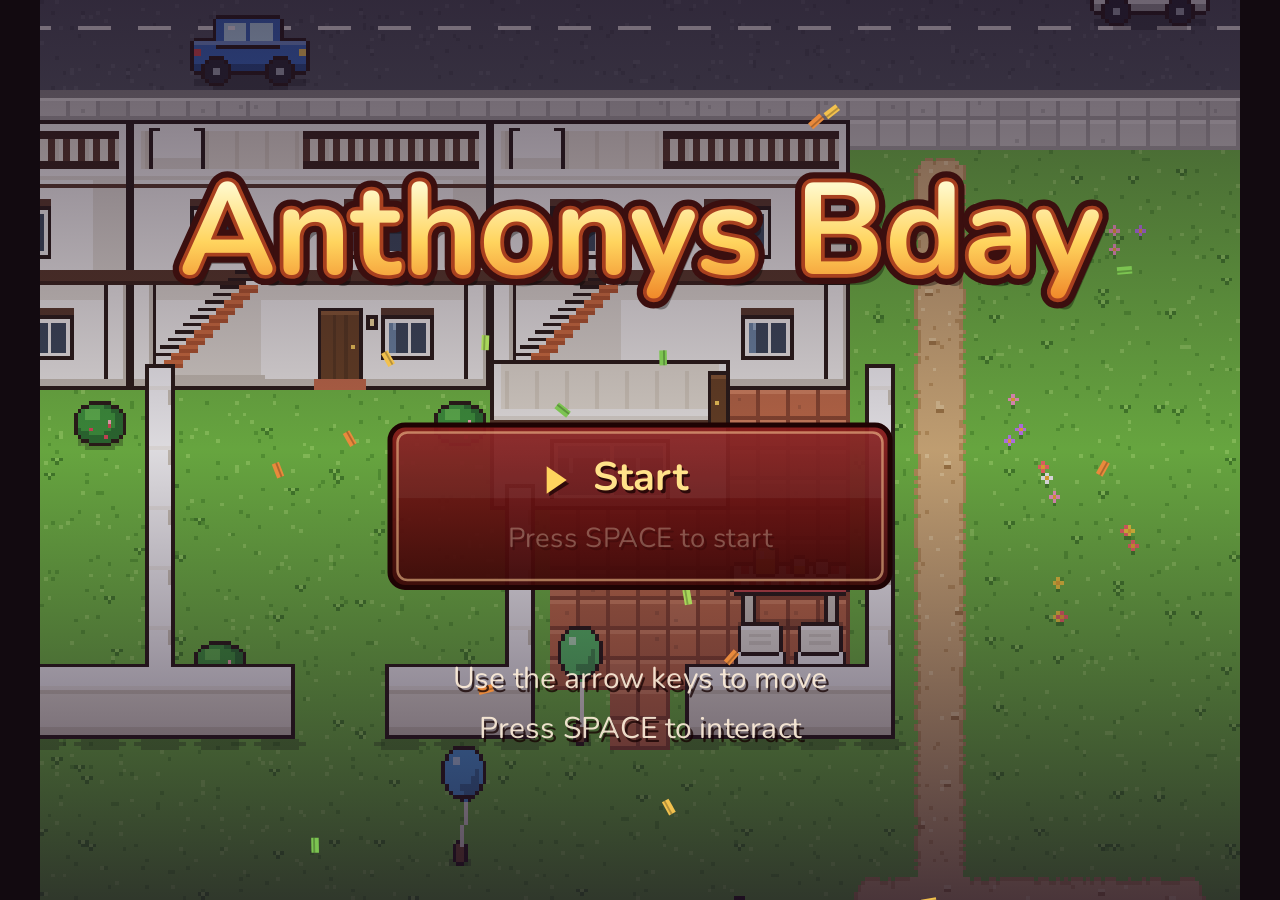
<file: index.html>
<!doctype html>
<html lang="en">
<head>
  <meta charset="utf-8">
  <meta name="viewport" content="width=device-width, initial-scale=1">
  <title>Anthony's Birthday</title>
  <link rel="preconnect" href="https://fonts.googleapis.com">
  <link rel="preconnect" href="https://fonts.gstatic.com" crossorigin>
  <link href="https://fonts.googleapis.com/css2?family=Nunito:wght@400;700;800&display=swap" rel="stylesheet">
  <link rel="stylesheet" href="css/style.css">
</head>
<body>
  <canvas id="game"></canvas>
  <script src="js/audio.js"></script>
  <script src="js/art.js"></script>
  <script src="js/data.js"></script>
  <script src="js/chats.js"></script>
  <script src="js/scenes.js"></script>
  <script src="scenes/scene_ricardo.js"></script>
  <script src="scenes/scene_pool.js"></script>
  <script src="scenes/scene_earthquake.js"></script>
  <script src="scenes/scene_simone.js"></script>
  <script src="scenes/scene_gabi.js"></script>
  <script src="scenes/scene_house_memories.js"></script>
  <script src="scenes/scene_sharon.js"></script>
  <script src="js/battle.js"></script>
  <script src="js/chasetop.js"></script>
  <script src="js/game.js"></script>
</body>
</html>
</file>
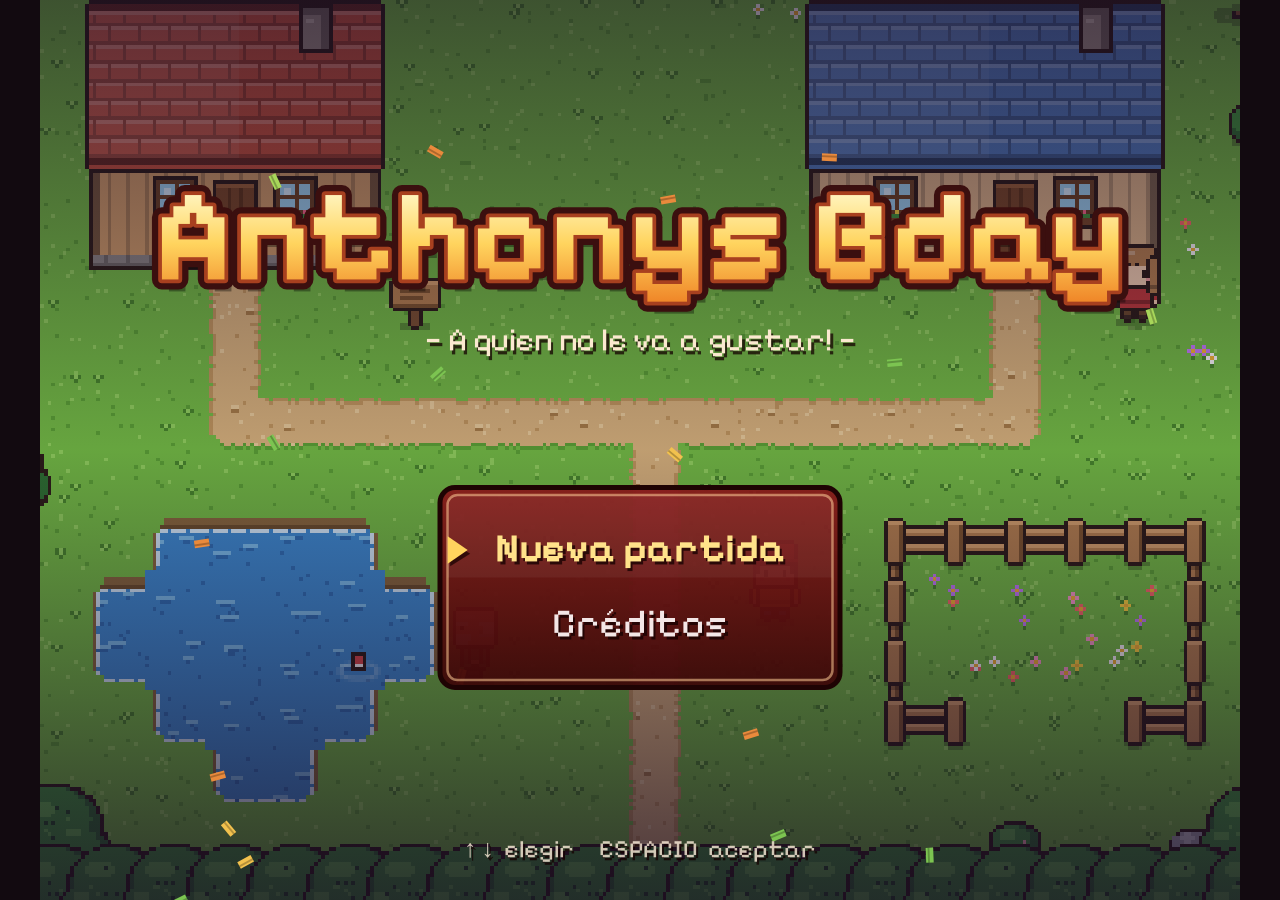
<file: versiones/batalla-3d/index.html>
<!doctype html>
<html lang="es">
<head>
  <meta charset="utf-8">
  <meta name="viewport" content="width=device-width, initial-scale=1">
  <title>Anthony's Birthday</title>
  <link rel="preconnect" href="https://fonts.googleapis.com">
  <link rel="preconnect" href="https://fonts.gstatic.com" crossorigin>
  <link href="https://fonts.googleapis.com/css2?family=Pixelify+Sans:wght@400;700&display=swap" rel="stylesheet">
  <link rel="stylesheet" href="css/style.css">
</head>
<body>
  <canvas id="game"></canvas>
  <script src="js/audio.js"></script>
  <script src="js/art.js"></script>
  <script src="js/data.js"></script>
  <script src="js/chase.js"></script>
  <script src="js/game.js"></script>
</body>
</html>
</file>
<file: css/style.css>
html,
body {
  margin: 0;
  height: 100%;
  overflow: hidden;
  background: #120a10;
  display: flex;
  align-items: center;
  justify-content: center;
}

canvas {
  display: block;
  box-shadow: 0 0 60px rgba(0, 0, 0, 0.8);
}
</file>
<file: versiones/batalla-3d/css/style.css>
html,
body {
  margin: 0;
  height: 100%;
  overflow: hidden;
  background: #120a10;
  display: flex;
  align-items: center;
  justify-content: center;
}

canvas {
  display: block;
  image-rendering: pixelated;
  box-shadow: 0 0 60px rgba(0, 0, 0, 0.8);
}
</file>
